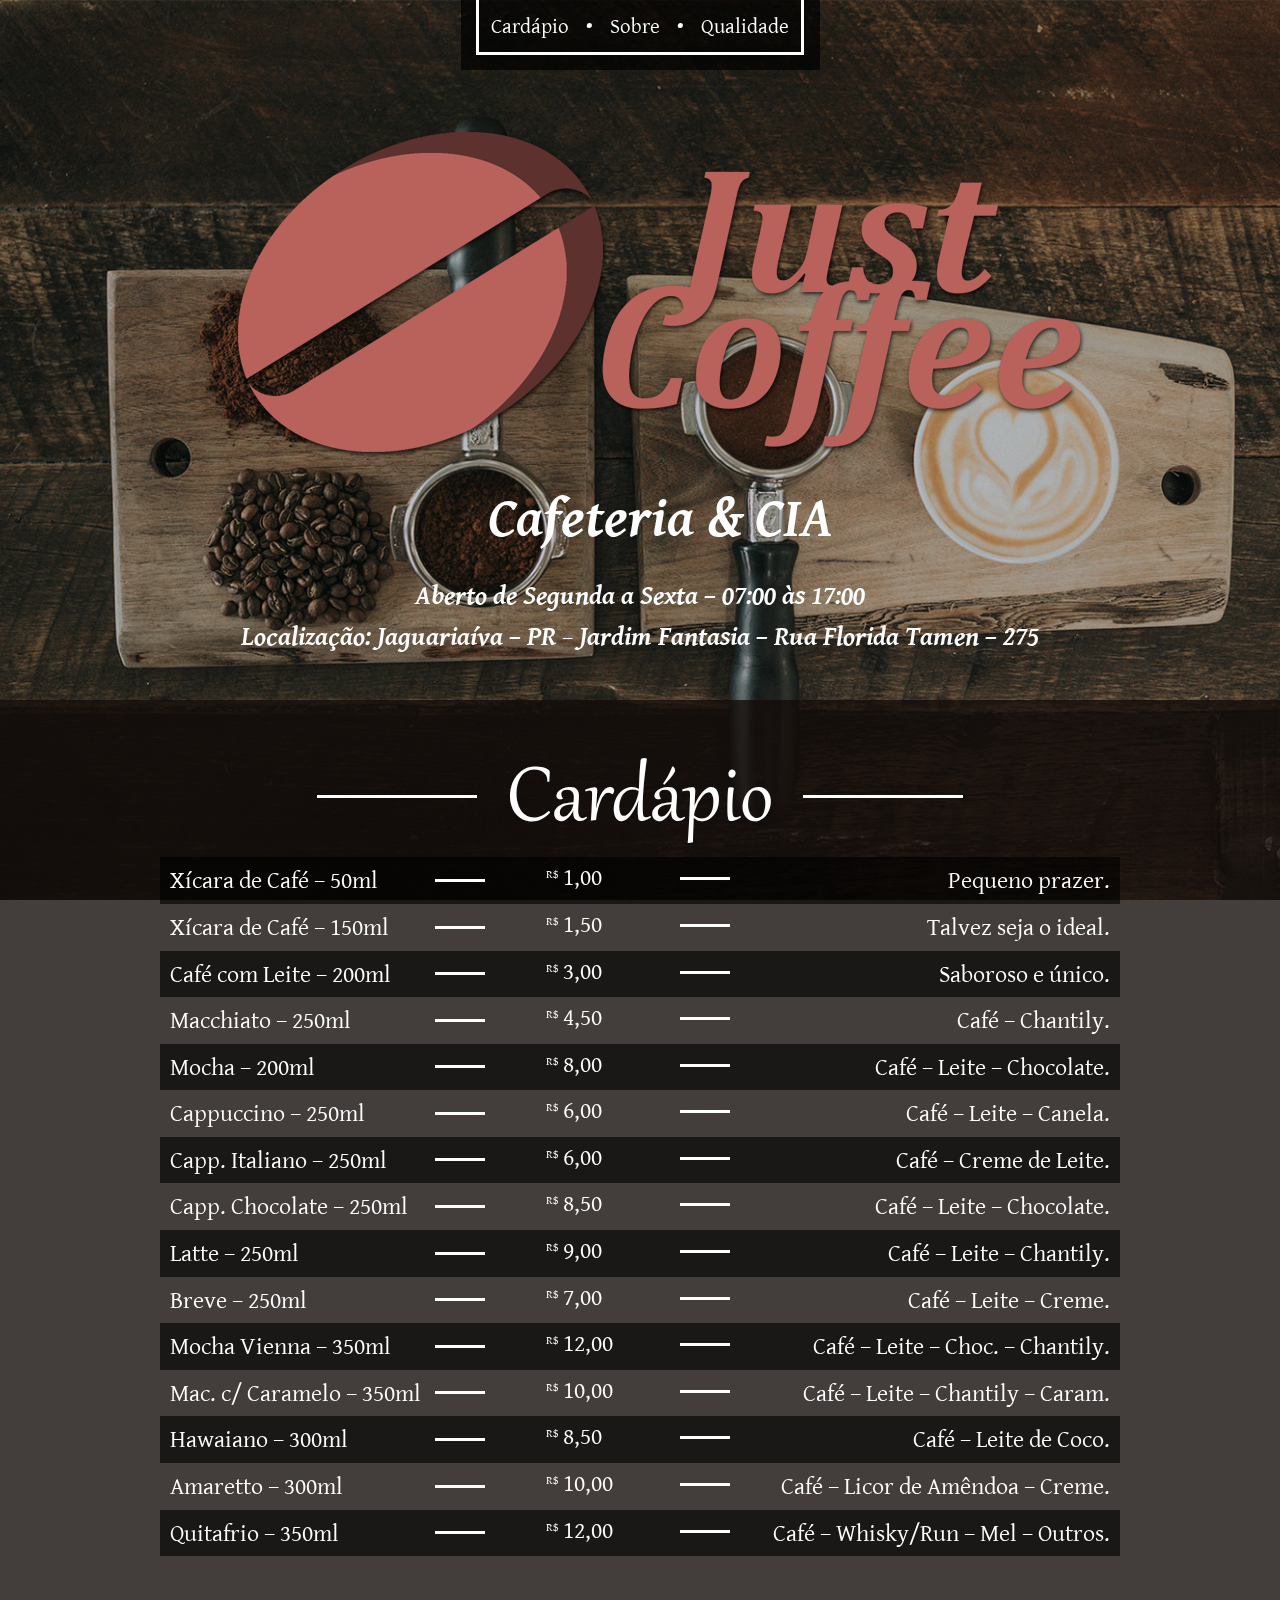
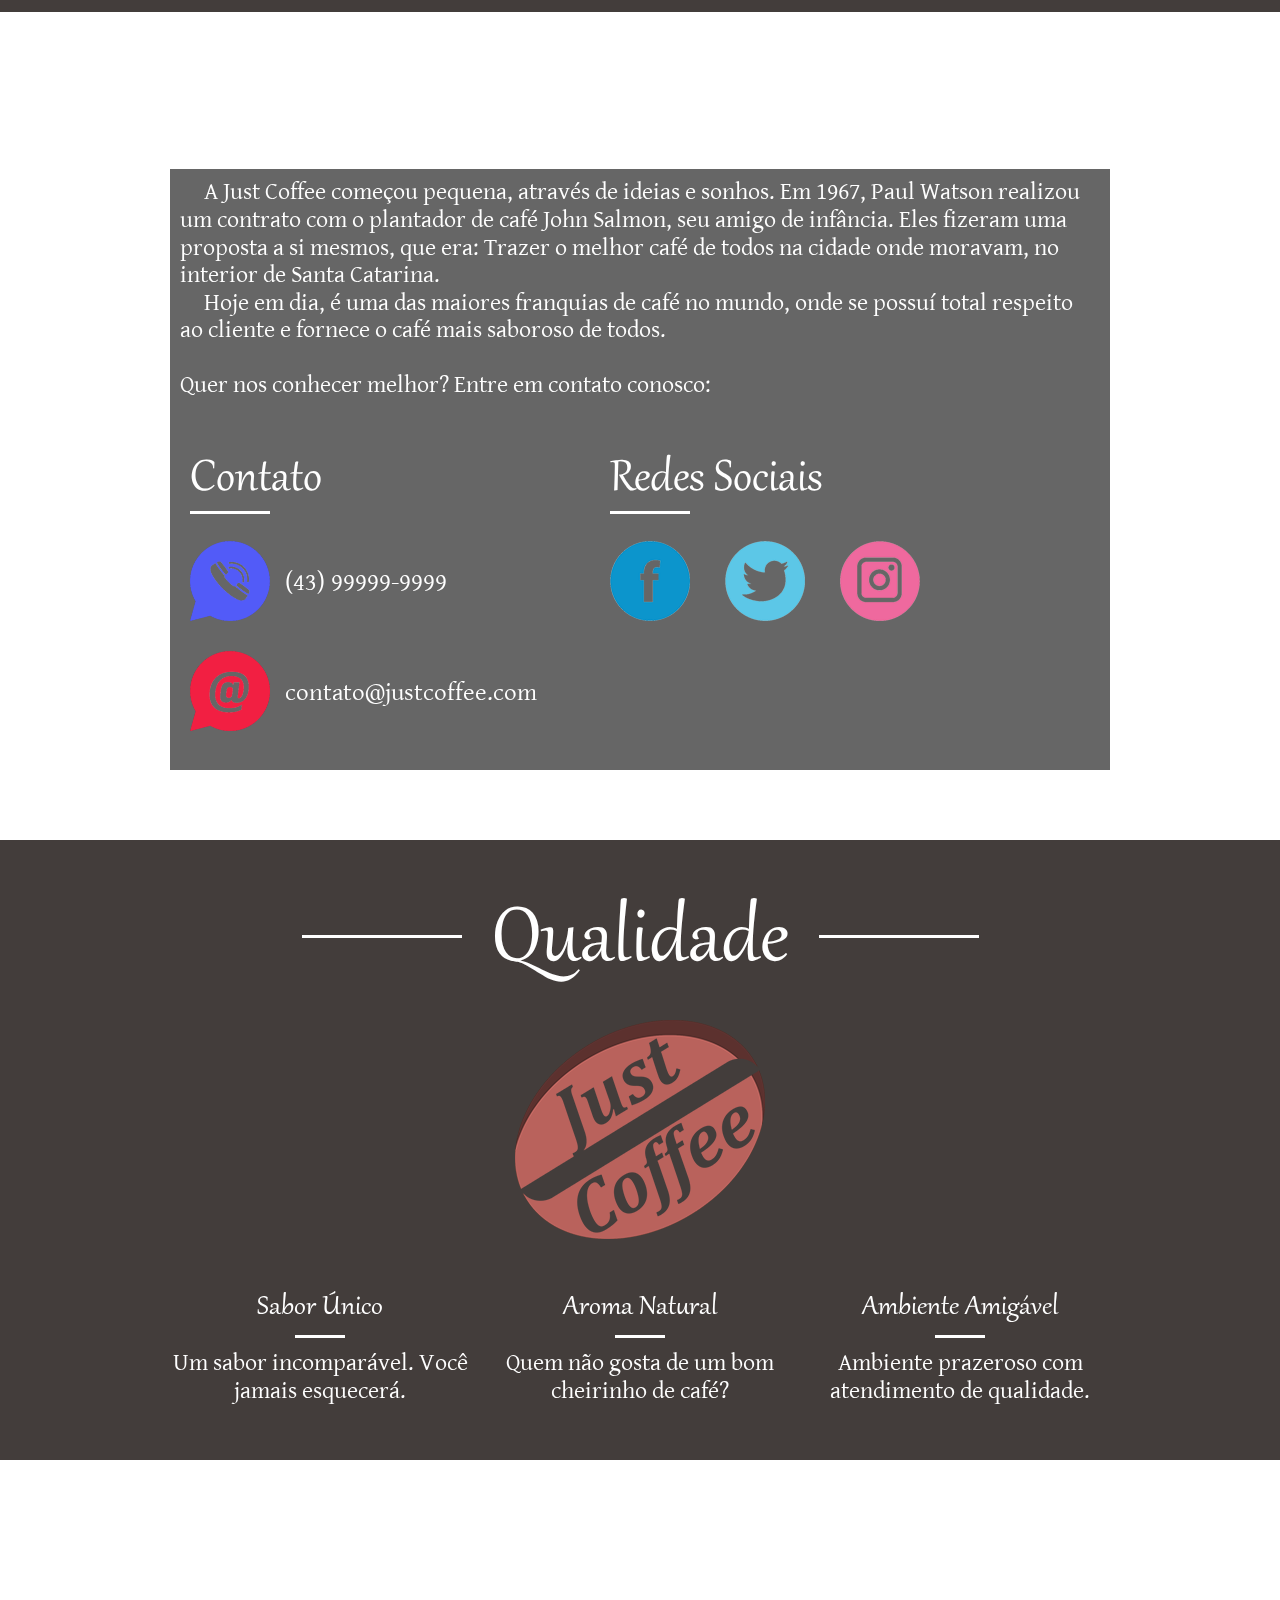
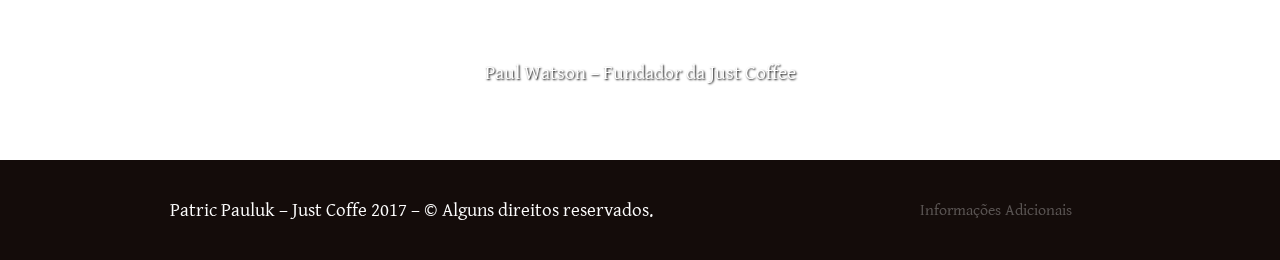
<file: index.html>
<html>
    
    <head>
        <title>
            Just Coffee - Cafeteria e CIA
        </title>
        
        <script src="_js/lib/jquery-3.2.1.min.js" type="text/javascript"></script>
        <script src="_js/main.js" type="text/javascript"></script>
        
        <link rel="stylesheet" href="_css/reset.css"/>
        <link rel="stylesheet" href="_css/normalize.css"/>
        <link rel="stylesheet" href="_css/grid.css"/>
        <link rel="stylesheet" href="_css/style.css"/>
        <link rel="stylesheet" href="_css/responsive.css"/>
        
        <meta name="viewport" content="width=device-width, initial-scale=1">
        <link rel="shortcut icon" href="fav.ico">
    </head>
    
    <body>
        
        <div class="bg-geral"></div>
        
        <!-- ---------- INTRODUÇÃO ---------- -->
        
        <section class="introducao">
            <div class="container">
                <div class="menu">
                    <ul>
                        <li id="cardapio"><a href="#">Cardápio</a></li>
                        <span>&bull;</span>
                        <li id="sobre"><a href="#">Sobre</a></li>
                        <span>&bull;</span>
                        <li id="qualidade"><a href="#">Qualidade</a></li>
                        <li class="icon">
                            <div class="hamburger"></div> <!--&#9776; = Icone burger-->
                        </li>
                    </ul>
                </div>
                
                <div class="main">
                    <img src="_img/logo5.png"/>
                    <img src="_img/logo_mobile.png"/> <!-- LOGO MOBILE -->
                    <h1 class="grid-16">Cafeteria & CIA</h1>
                    <p class="grid-16">Aberto de Segunda a Sexta – 07:00 às 17:00</p>
                    <p class="grid-16">Localização: Jaguariaíva – PR <span>–</span> Jardim Fantasia – Rua Florida Tamen – 275</p>
                </div>
            </div>
        </section>
        
        
        <!-- ---------- CARDÁPIO ---------- -->
        
        <section class="cardapio">
            <div class="container">
                <h2 class="grid-16 title">Cardápio</h2>
                <ul>
                    
                    <li>
                        <p class="grid-5 item">Xícara de Café – 50ml</p>
                        <p class="grid-2 value"><span>R$</span>1,00</p>
                        <p class="grid-9 desc">Pequeno prazer.</p>
                    </li>
                    
                    <li>
                        <p class="grid-5 item">Xícara de Café – 150ml</p>
                        <p class="grid-2 value"><span>R$</span>1,50</p>
                        <p class="grid-9 desc">Talvez seja o ideal.</p>
                    </li>
                    
                    <li>
                        <p class="grid-5 item">Café com Leite – 200ml</p>
                        <p class="grid-2 value"><span>R$</span>3,00</p>
                        <p class="grid-9 desc">Saboroso e único.</p>
                    </li>
                    
                    <li>
                        <p class="grid-5 item">Macchiato – 250ml</p>
                        <p class="grid-2 value"><span>R$</span>4,50</p>
                        <p class="grid-9 desc">Café – Chantily.</p>
                    </li>
                    
                    <li>
                        <p class="grid-5 item">Mocha – 200ml</p>
                        <p class="grid-2 value"><span>R$</span>8,00</p>
                        <p class="grid-9 desc">Café – Leite – Chocolate.</p>
                    </li>
                    
                    <li>
                        <p class="grid-5 item">Cappuccino – 250ml</p>
                        <p class="grid-2 value"><span>R$</span>6,00</p>
                        <p class="grid-9 desc">Café – Leite – Canela.</p>
                    </li>
                    
                    <li>
                        <p class="grid-5 item">Capp. Italiano – 250ml</p>
                        <p class="grid-2 value"><span>R$</span>6,00</p>
                        <p class="grid-9 desc">Café – Creme de Leite.</p>
                    </li>
                    
                    <li>
                        <p class="grid-5 item">Capp. Chocolate – 250ml</p>
                        <p class="grid-2 value"><span>R$</span>8,50</p>
                        <p class="grid-9 desc">Café – Leite – Chocolate.</p>
                    </li>
                    
                    <li>
                        <p class="grid-5 item">Latte – 250ml</p>
                        <p class="grid-2 value"><span>R$</span>9,00</p>
                        <p class="grid-9 desc">Café – Leite – Chantily.</p>
                    </li>
                    
                    <li>
                        <p class="grid-5 item">Breve – 250ml</p>
                        <p class="grid-2 value"><span>R$</span>7,00</p>
                        <p class="grid-9 desc">Café – Leite – Creme.</p>
                    </li>
                    
                    <li>
                        <p class="grid-5 item">Mocha Vienna – 350ml</p>
                        <p class="grid-2 value"><span>R$</span>12,00</p>
                        <p class="grid-9 desc">Café – Leite – Choc. – Chantily.</p>
                    </li>
                    
                    <li>
                        <p class="grid-5 item">Mac. c/ Caramelo – 350ml</p>
                        <p class="grid-2 value"><span>R$</span>10,00</p>
                        <p class="grid-9 desc">Café – Leite – Chantily – Caram.</p>
                    </li>
                    
                    <li>
                        <p class="grid-5 item">Hawaiano – 300ml</p>
                        <p class="grid-2 value"><span>R$</span>8,50</p>
                        <p class="grid-9 desc">Café – Leite de Coco.</p>
                    </li>
                    
                    <li>
                        <p class="grid-5 item">Amaretto – 300ml</p>
                        <p class="grid-2 value"><span>R$</span>10,00</p>
                        <p class="grid-9 desc">Café – Licor de Amêndoa – Creme.</p>
                    </li>
                    
                    <li>
                        <p class="grid-5 item">Quitafrio – 350ml</p>
                        <p class="grid-2 value"><span>R$</span>12,00</p>
                        <p class="grid-9 desc">Café – Whisky/Run – Mel – Outros.</p>
                    </li>
                    
                </ul>
            </div>
        </section>
        
        
        <!-- ---------- SOBRE ---------- -->
        
        <section class="history">
            <div class="container">
                <h2 class="grid-16 title">Sobre</h2>
                <div class="grid-16 bg-trans">
                    <div class="aply4mobile">
                        <p>&emsp;A Just Coffee começou pequena, através de ideias e sonhos. Em 1967, Paul Watson realizou um contrato com o plantador de café John Salmon, seu amigo de infância. Eles fizeram uma proposta a si mesmos, que era: Trazer o melhor café de todos na cidade onde moravam, no interior de Santa Catarina.</p>
                        <p>&emsp;Hoje em dia, é uma das maiores franquias de café no mundo, onde se possuí total respeito ao cliente e fornece o café mais saboroso de todos.</p>
                        <br>
                        <p>Quer nos conhecer melhor? Entre em contato conosco:</p>
                    </div>
                    <div class="grid-7 contato">
                        <h3 class="subtitle">Contato</h3>
                        <img src="_img/telefone-ico.png"/><span>(43) 99999-9999</span>
                        <img src="_img/email-ico.png"/><span>contato@justcoffee.com</span>
                    </div>
                    
                    <div class="grid-7 redes_sociais">
                        <h3 class="subtitle">Redes Sociais</h3>
                        <a href="https://www.facebook.com/" target="_blank"><img src="_img/facebook-ico.png"/></a>
                        <a href="https://www.twitter.com/" target="_blank"><img src="_img/twitter-ico.png"/></a>
                        <a href="https://www.instagram.com/" target="_blank"><img src="_img/instagram-ico.png"/></a>
                    </div>
                </div>
            </div>
        </section>
        
        
        <!-- ---------- QUALIDADE ---------- -->
        
        <section class="qualidade">
            <div class="container">
                <h2 class="grid-16 title">Qualidade</h2>
                <img src="_img/logo4.png"/>
                <ul>
                    <li class="grid-1-3">
                        <h3>Sabor Único</h3>
                        <p>Um sabor incomparável. Você jamais esquecerá.</p>
                    </li>
                    <li class="grid-1-3">
                        <h3>Aroma Natural</h3>
                        <p>Quem não gosta de um bom cheirinho de café?</p>
                    </li>
                    <li class="grid-1-3">
                        <h3>Ambiente Amigável</h3>
                        <p>Ambiente prazeroso com atendimento de qualidade.</p>
                    </li>
                </ul>
            </div>
        </section>
        
        <!-- ---------- QUEBRA ---------- -->
        
        <section class="quebra">
            <div class="container">
                <blockquote>
                    <p class="grid-16">“O café mais saboroso você encontra aqui, em um ambiente amigável e familiar, com o mesmo conforto da sua casa.”</p>
                    <cite class="grid-16">Paul Watson – Fundador da Just Coffee</cite>
                </blockquote>
            </div>
        </section>
        
        
        <!-- ---------- RODAPÉ ---------- -->
        
        <footer class="rodape">
            <div class="container">
                <p class="grid-10">Patric Pauluk – Just Coffe 2017 – &copy; Alguns direitos reservados.</p>
                <a class="grid-6" href="ref.html">Informações Adicionais</a>
            </div>
        </footer>
        
    </body>
    
</html>

<!--            

&#735; = X

<div class="grid-6 ref">
    <a href='http://br.freepik.com/vetores-gratis/pacote-de-botoes-de-contacto-e-icones_1064098.htm'>Icones Contato – Designed by Freepik</a><br>
    <a href='http://br.freepik.com/vetores-gratis/colecao-de-icones-de-redes-sociais_1077141.htm'>Icones Redes Sociais – Designed by Freepik</a><br>
    <a href="https://unsplash.com ">Imagens retiradas de Unsplash</a>
</div> 

-->
</file>
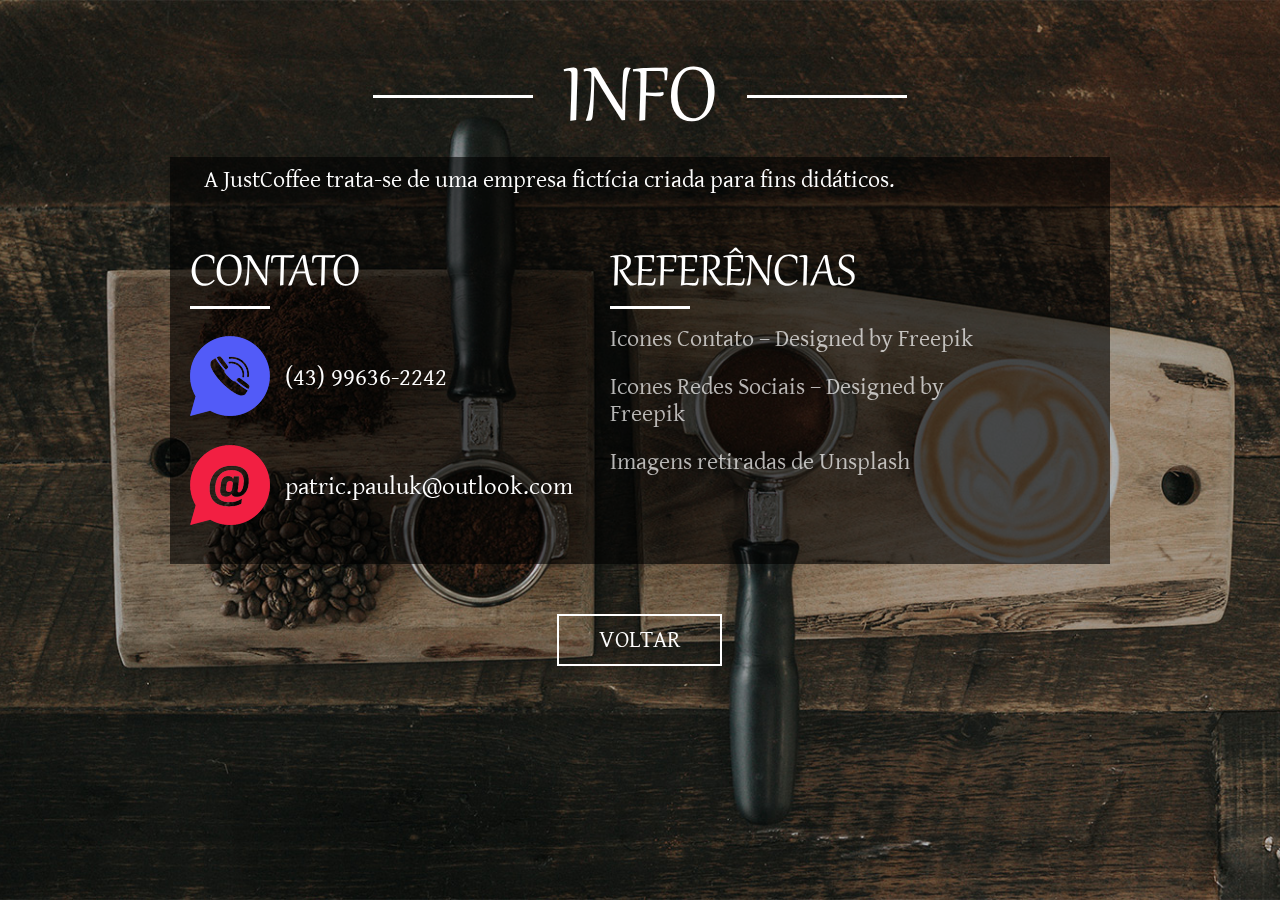
<file: ref.html>
<html>
    
    <head>
        <title>
            Just Coffee - Cafeteria e CIA
        </title>
        
        <script src="_js/lib/jquery-3.2.1.min.js" type="text/javascript"></script>
        <script src="_js/main.js" type="text/javascript"></script>
        
        <link rel="stylesheet" href="_css/reset.css"/>
        <link rel="stylesheet" href="_css/normalize.css"/>
        <link rel="stylesheet" href="_css/grid.css"/>
        <link rel="stylesheet" href="_css/style.css"/>
        <link rel="stylesheet" href="_css/responsive.css"/>
        
        <!-- PELO AMOR DE DEUS NUNCA ESQUEÇA DE COLOCAR ESSA META TAG POR QUE ELA É IMPORTANTE PRA CARALHO PAI DO CÉU EU TO FALANDO SÉRIO BOTA ESSA MERDA AQUI QUE É SUCESSO -->
        <meta name="viewport" content="width=device-width, initial-scale=1">
        <link rel="shortcut icon" href="fav.ico">
    </head>
    
    <body>
        <div class="bg-geral"></div>
        <section class="references">
            <div class="container">
                <h2 class="grid-16 title">INFO</h2>
                <div class="grid-16 bg-trans">
                    <div class="aply4mobile">
                        <p>&emsp;A JustCoffee trata-se de uma empresa fictícia criada para fins didáticos.</p>
                    </div>
                    <div class="grid-7 contato">
                        <h3 class="subtitle">CONTATO</h3>
                        <img src="_img/telefone-ico.png"/><span>(43) 99636-2242</span>
                        <img src="_img/email-ico.png"/><span>patric.pauluk@outlook.com</span>
                    </div>
                    
                    <div class="grid-7 redes_sociais">
                        <h3 class="subtitle">REFERÊNCIAS</h3>
                        <ul class="font-tablet">
                            <li><a href='http://br.freepik.com/vetores-gratis/pacote-de-botoes-de-contacto-e-icones_1064098.htm' target="_blank">Icones Contato – Designed by Freepik</a></li>
                            <li><a href='http://br.freepik.com/vetores-gratis/colecao-de-icones-de-redes-sociais_1077141.htm' target="_blank">Icones Redes Sociais – Designed by Freepik</a></li>
                            <li><a href="https://unsplash.com" target="_blank">Imagens retiradas de Unsplash</a></li>
                        </ul>
                    </div>
                    <a href="index.html" class="voltar">VOLTAR</a>
                </div>
                
            </div>
        </section>
        
    </body>
</html>

<!--            

&#735; = X

<div class="grid-6 ref">
    <a href='http://br.freepik.com/vetores-gratis/pacote-de-botoes-de-contacto-e-icones_1064098.htm'>Icones Contato – Designed by Freepik</a><br>
    <a href='http://br.freepik.com/vetores-gratis/colecao-de-icones-de-redes-sociais_1077141.htm'>Icones Redes Sociais – Designed by Freepik</a><br>
    <a href="https://unsplash.com ">Imagens retiradas de Unsplash</a>
</div> 

-->
</file>
<file: _css/grid.css>
*, *:before, *:after {
  -webkit-box-sizing: border-box; 
  -moz-box-sizing: border-box; 
  box-sizing: border-box;
}

.container {
	width: 960px;
	margin: 0 auto;
	padding: 0px;
	position: relative;
}

.container:after, .container:before {
	content: " ";
	display: table;
}

.container:after {
	clear: both;
}

.grid-1, .grid-2, .grid-3, .grid-4, .grid-5, .grid-6, .grid-7, .grid-8, .grid-9, .grid-10, .grid-11, .grid-12, .grid-13, .grid-14, .grid-15, .grid-16, .grid-1-3 {
	float: left;
	margin-left: 10px;
	margin-right: 10px;
}

.grid-1 	{width: 40px;}
.grid-2 	{width: 100px;}
.grid-3 	{width: 160px;}
.grid-4 	{width: 220px;}
.grid-5 	{width: 280px;}
.grid-6 	{width: 340px;}
.grid-7 	{width: 400px;}
.grid-8 	{width: 460px;}
.grid-9 	{width: 520px;}
.grid-10 	{width: 580px;}
.grid-11 	{width: 640px;}
.grid-12 	{width: 700px;}
.grid-13 	{width: 760px;}
.grid-14 	{width: 820px;}
.grid-15 	{width: 880px;}
.grid-16 	{width: 940px;}
.grid-1-3	{width: 300px;}

@media only screen and (min-width: 768px) and (max-width: 959px) {

.container {
	width: 768px;
}

.grid-1		{width: 28px;}
.grid-2		{width: 76px;}
.grid-3		{width: 124px;}
.grid-4		{width: 172px;}
.grid-5		{width: 220px;}
.grid-6		{width: 268px;}
.grid-7		{width: 316px;}
.grid-8		{width: 364px;}
.grid-9		{width: 412px;}
.grid-10	{width: 460px;}
.grid-11	{width: 508px;}
.grid-12	{width: 556px;}
.grid-13	{width: 604px;}
.grid-14	{width: 652px;}
.grid-15	{width: 700px;}
.grid-16	{width: 748px;}
.grid-1-3	{width: 236px;}

}

@media only screen and (max-width: 767px) {
.container {
	width: 300px;
}

.grid-1, .grid-2, .grid-3, .grid-4, .grid-5, .grid-6, .grid-7, .grid-8, .grid-9, .grid-10, .grid-11, .grid-12, .grid-13, .grid-14, .grid-15, .grid-16, .grid-1-3 {
	width: 300px;
	margin: 0 0 20px 0;
	float: none;
}

}
</file>
<file: _css/style.css>
/* DECLARAÇÃO DE FONTES */

@font-face {
	font-family: 'Gabriola';
    src: url("../_fonts/Gabriola.ttf");
}

@font-face {
	font-family: 'Gentium Basic Regular';
	src: url("../_fonts/GenBasR.ttf");
}

@font-face {
	font-family: 'Gentium Basic Bold';
	src: url("../_fonts/GenBasBI.ttf");
}

@font-face {
	font-family: 'Gentium Basic Italic';
	src: url("../_fonts/GenBasI.ttf");
}

* {
    font-family: 'Gentium Basic Regular';
    color: #fff;
    font-size: 18pt;
}


/* -------------------- PADRÃO -------------------- */

.bg-geral {
    width: 100%;
    height: 100%;
    background: url(../_img/bg-all2.jpg) no-repeat center;
    background-color: #FFE7E6;
    background-size: cover;
    position: fixed;
    z-index: -1;
}

.title {
    font-family: 'Gabriola';
    color: #fff;
    font-size: 70pt;
    text-align: center;
    padding-top: 50px;
}

.title:before {
    content: "";
    width: 160px;
    height: 3px;
    background-color: #fff;
    display: inline-block;
    position: relative;
    top: -22px;
    left: -30px;
}

.title:after {
    content: "";
    width: 160px;
    height: 3px;
    background-color: #fff;
    display: inline-block;
    position: relative;
    top: -22px;
    right: -30px;
}

.subtitle {
    font-family: 'Gabriola';
    font-size: 40pt;
    text-align: left;
    padding-top: 50px;
}

.subtitle:after {
    content: "";
    width: 80px;
    height: 3px;
    background-color: #fff;
    display: block;
    position: absolute;
}

/*
.subtitle:after {
    content: "";
    width: 80px;
    height: 5px;
    background-color: #fff;
    display: inline-block;
    position: relative;
    top: 36px;
    right: 192px;
}
*/

/* -------------------- INTRODUÇÃO -------------------- */

.introducao {
    width: 100%;
    height: 700px;
/*    background: url(../_img/bg-intro3.jpg) no-repeat center;*/
    background-size: cover;
}

.menu {
    display: block;
    position: relative;
    background-color: rgba(0, 0, 0, 0.7);
    width: 359px;
    height: 125px;
    margin: 0 auto;
    top: -55px;
    z-index: 1;
    transition: .2s;
}

.menu li:last-of-type {
    display: none;
}

.menu ul {
    display: block;
    border: 3px;
    border-color: #fff;
    border-style: solid;
    position: absolute;
    margin: 0 15px 0 15px;
}

.menu ul li {
    font-size: 16pt;
    display: inline-block;
    position: relative;
    padding-top: 55px;
    margin: 12px;
    cursor: pointer;
}

.menu ul li:hover:before {
    content: "";
    display: block;
    position: absolute;
    background: #fff;
    width: 30px;
    height: 1px;
    left: 0px;
    top: 80px;
    transition: .1s;
}

.introducao .main{
    display: block;
    position: absolute;
    top: 130px;
}

.introducao img {
    display: block;
    position: relative;
    margin: 0 auto 0 auto;
}

.introducao img:last-of-type {
    display: none;
}

.introducao p {
    font-family: 'Gentium Basic Bold';
    text-align: center;
    font-size: 20pt;
    margin-bottom: 10px;
    color: #fff;
}

.introducao h1 {
    color: #fff;
    font-family: 'Gentium Basic Bold';
    text-align: center;
    border: 0px;
    margin: 30px;
    padding: 0px;
    font-size: 42pt;
}


/* -------------------- CARDÁPIO -------------------- */

.cardapio {
    width: 100%;
    height: 912px;
    background-color: rgba(20, 12, 10, 0.8);
/*    background-color: #140c0a;*/
    background-size: cover;
}

.cardapio li {
    display: table;
    padding: 8px 0px 8px 0px;
    
}

.cardapio li:nth-child(odd) {
    background-color: rgba(0, 0, 0, 0.6);
}

.cardapio li .item { /* ARRUMA O ALINHAMENTO */
    display: block;
    position: relative;
    top: 3px;
}

.cardapio li .item:after {
    content: "";
    width: 50px;
    height: 3px;
    background-color: #fff;
    display: block;
    position: relative;
    top: -17px;
    left: 265px;
}

.cardapio .value {
    display: inline-block;
    position: relative;
    left: 80px;
}

.cardapio span {
    font-size: 12px;
    display: inline-block;
    position: relative;
    top: -7px;
    left: -4px;
}

.cardapio .desc {
    position: relative;
    font-family: 'Gentium Basic Regular';
    text-align: right;
}

.cardapio .desc:before {
    content: "";
    width: 50px;
    height: 3px;
    background-color: #fff;
    display: block;
    position: relative;
    top: 12px; /* ACRESCENTADO 2px PARA AJUSTE */
    left: 90px;
}


/* -------------------- HISTÓRIA -------------------- */

.history {
    width: 100%;
    height: 828px;
/*    background: url(../_img/bg-historia.jpg) no-repeat center;*/
    background-size: cover;
}

.history .container .bg-trans {
    display: table;
    background-color: rgba(0, 0, 0, 0.6);
    padding: 10px;
}

.contato img {
    display: block;
    margin-top: 30px;
}

.contato img:last-of-type {
    display: block;
    margin-top: 0px;
}

.contato span {
    font-size: 19pt;
    display: block;
    position: relative;
    top: -53px;
    left: 95px;
}

.redes_sociais {
    display: block;
    position: relative;
}

.redes_sociais img {
    display: inline-block;
    margin-top: 30px;
}

.redes_sociais a:nth-child(3), .redes_sociais a:nth-child(4) {
    margin-left: 30px;
}


/* -------------------- QUALIDADE -------------------- */

.qualidade {
    width: 100%;
    height: 620px;
    background-color: rgba(20, 12, 10, 0.8);
}

.qualidade img {
    display: block;
    margin: 180px auto 0px auto;
}

.qualidade ul {
    margin-top: 50px;
}

.qualidade ul li {
    text-align: center;
}

.qualidade ul li h3 {
/*    font-family: 'Gentium Basic Bold';*/
    font-family: 'Gabriola';
    font-size: 25pt;
}

.qualidade ul li h3:after {
    content: "";
    width: 50px;
    height: 3px;
    background-color: #fff;
    display: block;
    position: relative;
    left: 125px;
    margin: 8px 0 12px 0;
}


/* -------------------- QUEBRA -------------------- */

.quebra {
    width: 100%;
    height: 300px;
/*    background: url(../_img/bg-quebra.jpg) no-repeat center;*/
}

.quebra div {
    align-content: center;
}

.quebra blockquote {
    display: block;
    position: relative;
    top: 70px;
}

.quebra p {
    font-size: 25pt;
    text-align: center;
    font-family: 'Gentium Basic Italic';
}

.quebra p:after {
    content: "";
    width: 60px;
    height: 3px;
    background-color: #fff;
    display: block;
    position: absolute;
    top: 100px;
    left: 450px;
}

.quebra cite {
    font-family: 'Gentium Basic Regular';
    font-size: 15pt;
    font-style: normal;
    text-align: center;
    display: block;
    position: relative;
    top: 55px;
    text-shadow: 1px 1px 0.1em #000;
}


/* -------------------- RODAPÉ -------------------- */

.rodape {
    background-color: #140c0a;
    width: 100%;
    height: 100px;
}

.rodape p:first-child {
    font-size: 14pt;
    display: block;
    position: relative;
    top: 40px;
}

.rodape a {
    display: block;
    position: relative;
    top: 42px;
    left: 150px;
    font-size: 12pt;
    color: rgba(255, 255, 255, 0.3);
    padding: 0px;
    transition: .3s;
}

.rodape a:hover {
    color: rgba(255, 255, 255, 1);
}

/* -------------------- INFORMAÇÕES -------------------- */

.references .container .bg-trans {
    display: table;
    background-color: rgba(0, 0, 0, 0.6);
    padding: 10px;
}

.references .container .redes_sociais a {
    display: block;
    font-size: 18pt;
    margin-bottom: 20px;
    color: rgba(255, 255, 255, 0.7);
}

.references .container .redes_sociais a:first-child {
    margin-top: 20px;
}

.references .container .redes_sociais a:hover {
    color: #fff;
}

.references .voltar {
    position: relative;
    padding: 10px 40px;
    border: 2px;
    border-color: #fff;
    border-style: solid;
    top: 130px;
    left: -43px;
}
</file>
<file: _css/responsive.css>
/* Estilo p/ Tablets */
@media only screen and (min-width: 768px) and (max-width: 959px) {  
    /* Introdução */
    
    .introducao img {
        width: 725px;
        height: 279px;
    }
    
    /* Cardapio */
    
    .cardapio {
        height: 850px;
    }
    
    .cardapio ul li {
        font-size: 15pt;
    }
    
    .cardapio .value {
        left: 45px;
    }
    
    .cardapio span {
        left: -4px;
    }
    
    
    
    .cardapio li .item:after {
        width: 40px;
        top: -14px;
        left: 227px;
    }
    
    .cardapio li .desc:before {
        left: 20px;
    }
    
    /* Qualidade */
    
    .qualidade ul li h3 {
        font-size: 24pt;
    }
    
    .qualidade ul li p {
        font-size: 16pt;
    }
    
    .qualidade ul li h3:after {
        left: 95px;
    }
    
    /* Quebra */
    
    .quebra p {
        font-size: 25pt;
    }
    
    .quebra p:after {
        left: 350px;
    }
    
    /* Rodapé */
    
    .rodape p {
        font-size: 12pt;
    }
    
    /* Referências */
    
    .references img {
        width: 60px;
        height: 60px;
    }
    
    .references span, .references .font-tablet a {
        font-size: 15pt;
        top: -41px;
        left: 70px;
    }
    
    .references .container .redes_sociais a {
        margin-bottom: 0px;
    }
    
    .references .voltar {
        top: 75px;
    }
}

/* Estilo p/ Smartphone */
@media only screen and (max-width: 767px) {
    
    /* Geral */
    
    .title {
        font-size: 50pt;
    }
    
    .title:before {
        display: none;
    }
    
    .title:after {
        display: block;
        width: 80px;
        height: 4px;
        top: -5px;
        left: 110px;
    }
    
    .subtitle {
        font-family: 'Gabriola';
        font-size: 35pt;
        text-align: center;
        padding-top: 50px;
    }
    
    .subtitle:after {
        content: "";
        background-color: #fff;
        position: relative;
        display: block;
        width: 60px;
        height: 3px;
        top: 0px;
        left: 120px;
    }
    
    /* Introdução */
    
    .menu {
        position: fixed;
        width: 300px;
        height: 272px;
        margin: 0 auto;
        top: -220px;
        z-index: 1;
        transition: .3s;
    }
    
    .menu_show {
        top: 0px;
    }
    
    .menu ul {
        text-align: center;
        border: none;
        top: 10px;
    }
    
    .menu ul li {
        display: block;
        margin: 0px;
        padding: 10px 85px 10px 85px;
        font-size: 17pt;
        border: 3px;
        border-color: #fff;
        border-style: solid;
    }
    
    .hamburger, .menu ul li:last-of-type {
        cursor: pointer;
        display: inline-block;
        border: 0px;
        padding: 0px;
        background: none;
    }
    
    .hamburger {
        position: relative;
        margin: 24px 5px;
        cursor: pointer;
        background: #fff;
        width: 40px;
        height: 3px;
        transition: .1s;
    }
    
    .hamburger:before, .hamburger:after {
        content: "";
        display: block;
        position: relative;
        background: #fff;
        width: 40px;
        height: 3px;
        transition: .8s;
    }
    
    .hamburger:before {
        top: -15px;
    }
    
    .hamburger:after {
        top: 12px;
    }
    
    .icon.active .hamburger {
        background: rgba(255, 255, 255, 0);
    }
    
    .icon.active .hamburger:before {
        transform: rotate(45deg);
        top: 1px;
    }
    
    
    .icon.active .hamburger:after {
        transform: rotate(-45deg);
        top: -2px;
    }
    
    .menu ul li:hover:before {
        display: none;
    }
    
    .menu ul span {
        display: block;
        position: relative;
    }
    
    .introducao img:first-of-type {
        display: none;
    }
    
    .introducao img:last-of-type {
        display: block;
        top: -40px;
        margin: 0px auto 0px auto;
    }
    
    .introducao h1 {
        margin: 0px auto 10px auto;
    }
    
    .introducao p {
        font-size: 18pt;
    }
    
    .introducao p:first-of-type {
        margin-bottom: 20px;
    }
    
    .introducao p span {
        opacity: 0;
    }
    
    /* Cardápio */
    
    .cardapio {
        height: 2435px;
    }
    
    .cardapio li p {
        text-align: center;
    }
    
    .cardapio .value {
        left: 0px;
    }
    
    .cardapio span {
        font-size: 12px;
        top: -8px;
        left: -4px;
    }
    
    .cardapio .desc {
        font-size: 17pt;
        text-align: center;
        left: -0px;
        margin: 0px;
        padding-bottom: 5px;
    }
    
    .cardapio li .item:after, .cardapio .desc:before {
        width: 40px;
        height: 2px;
        left: 130px;
    }
    
    .cardapio li .item:after {
        top: 10px;
    }
    
    .cardapio .desc:before {
        top: -10px; /* ACRESCENTADO 2px PARA AJUSTE */
    }
    
    /* Sobre */
    
    .history {
        height: 1390px;
    }
    
    .history .container .bg-trans {
        padding: 10px 0;
    }
    
    .aply4mobile {
        position: relative;
        left: 10px;
        width: 280px;
    }
    
    .contato img, .redes_sociais img {
        position: relative;
        width: 60px;
        height: 60px;
    }
    
    .contato img:first-of-type {
        margin-top: 30px;
    }
    
    .contato img {
        margin: 20px auto 10px auto;
    }
    
    .contato img:nth-child(4) {
        margin-top: 20px;
    }
    
    .contato span {
        top: 0px;
        left: 0px;
        text-align: center;
    }
    
    .redes_sociais a {
        position: relative;
        left: 25px;
    }
    
    /* Qualidade */
    
    .qualidade {
        height: 940px;
    }
    
    .qualidade img {
        margin-top: 40px;
    }
    
    .qualidade li {
        margin-top: 50px;
    }
    
    /* Quebra */
    
    .quebra {
        height: 320px;
    }
    
    .quebra blockquote {
        top: 50px;
    }
    
    .quebra p {
        font-size: 22pt;
    }
    
    .quebra p:after {
        width: 50px;
        height: 3px;
        top: 180px;
        left: 120px;
    }
    
    .quebra cite {
        font-size: 14pt;
        top: 20px;
    }
    
    /* Rodapé */
    
    .rodape p {
        margin: 0;
        font-size: 10pt;
        top: 80px;
    }
    
    .rodape a {
        margin: 0;
        font-size: 12pt;
        top: -25px;
        left: 0px;
    }
    
    /* Referências */
    
    .references ul li a {
        left: 0px;
    }
    
    .references .voltar {
        display: block;
        left: 0;
        text-align: center;
        top: 0px;
    }
    
}
</file>
